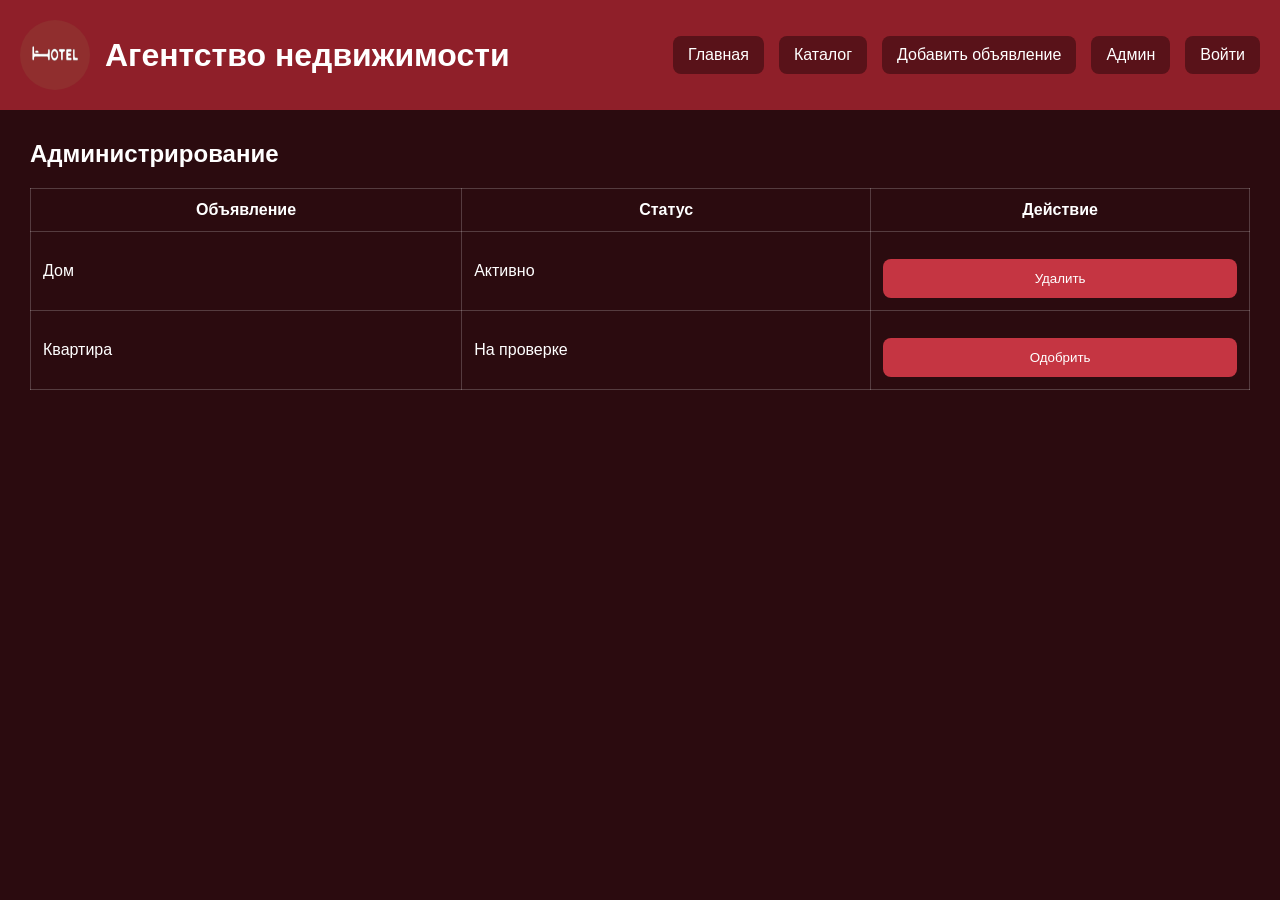
<file: main/admin.html>
<!DOCTYPE html>
<html lang="ru">
<head>
<meta charset="UTF-8">
<meta name="viewport" content="width=device-width, initial-scale=1.0">
<title>Админ панель</title>
<link rel="stylesheet" href="css/style.css">
</head>
<body>


<header class="header">
    <div class="logo-box">
        <img src="images/logo.png" class="logo" alt="Логотип">
        <h1>Агентство недвижимости</h1>
    </div>

    <nav class="nav">
        <a href="index.html">Главная</a>
        <a href="catalog.html">Каталог</a>
        <a href="create.html">Добавить объявление</a>
        <a href="admin.html">Админ</a>
        <a href="auth.html">Войти</a>
    </nav>
</header>


<div class="container">

<h2>Администрирование</h2>

<table class="admin-table">

<tr>
<th>Объявление</th>
<th>Статус</th>
<th>Действие</th>
</tr>

<tr>
<td>Дом</td>
<td>Активно</td>
<td><button>Удалить</button></td>
</tr>

<tr>
<td>Квартира</td>
<td>На проверке</td>
<td><button>Одобрить</button></td>
</tr>

</table>

</div>

</body>
</html>
</file>
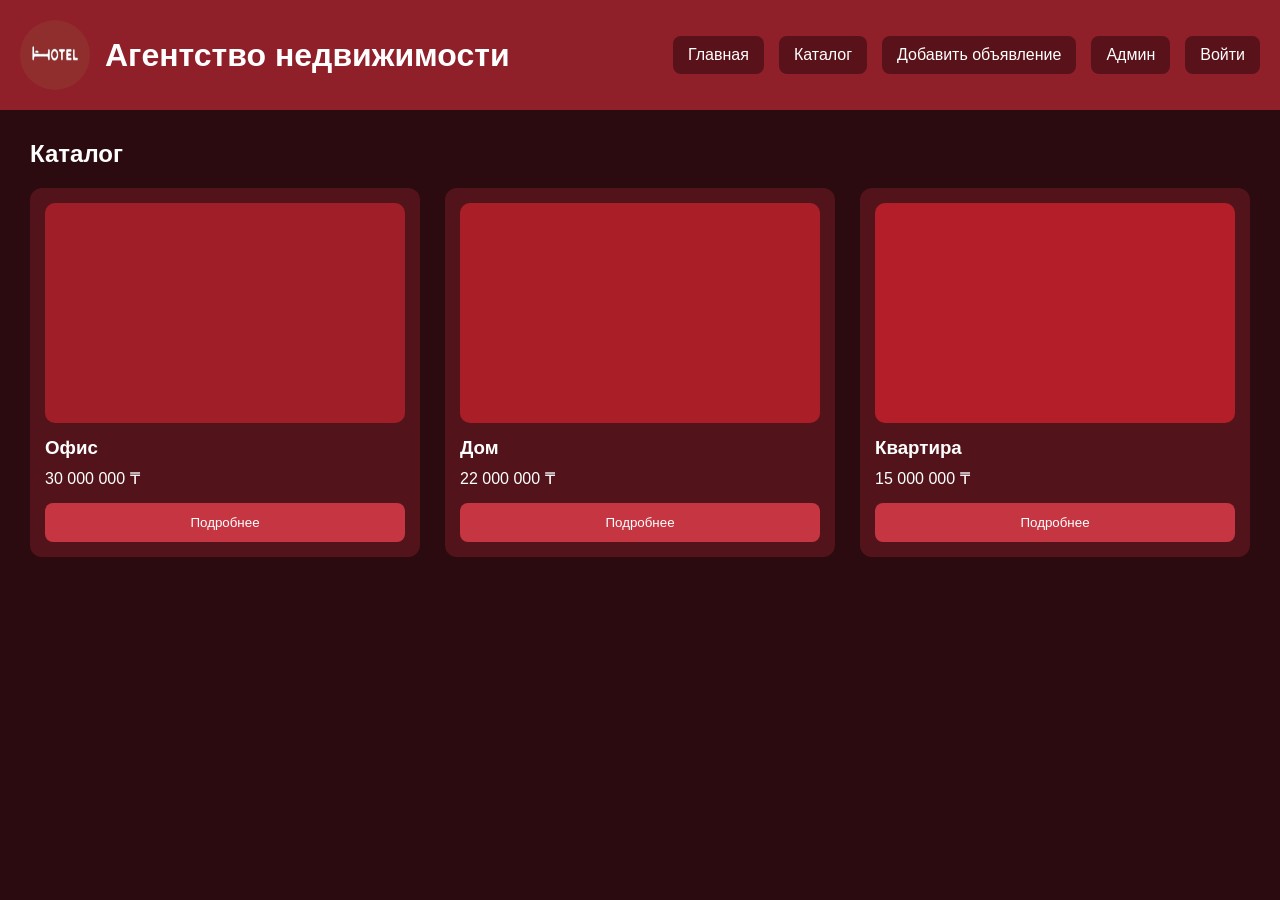
<file: main/catalog.html>
<!DOCTYPE html>
<html lang="ru">
<head>
<meta charset="UTF-8">
<meta name="viewport" content="width=device-width, initial-scale=1.0">
<title>Каталог</title>
<link rel="stylesheet" href="css/style.css">
</head>
<body>


<header class="header">
    <div class="logo-box">
        <img src="images/logo.png" class="logo" alt="Логотип">
        <h1>Агентство недвижимости</h1>
    </div>

    <nav class="nav">
        <a href="index.html">Главная</a>
        <a href="catalog.html">Каталог</a>
        <a href="create.html">Добавить объявление</a>
        <a href="admin.html">Админ</a>
        <a href="auth.html">Войти</a>
    </nav>
</header>


<div class="container">

<h2>Каталог</h2>

<div class="cards">

<div class="card">
<img src="images/home4.jpg">
<h3>Офис</h3>
<p>30 000 000 ₸</p>
<a href="house4.html"><button>Подробнее</button></a>
</div>

<div class="card">
<img src="images/home5.jpg">
<h3>Дом</h3>
<p>22 000 000 ₸</p>
<a href="house5.html"><button>Подробнее</button></a>
</div>

<div class="card">
<img src="images/home6.jpg">
<h3>Квартира</h3>
<p>15 000 000 ₸</p>
<a href="house6.html"><button>Подробнее</button></a>
</div>

</div>

</div>

</body>
</html>
</file>
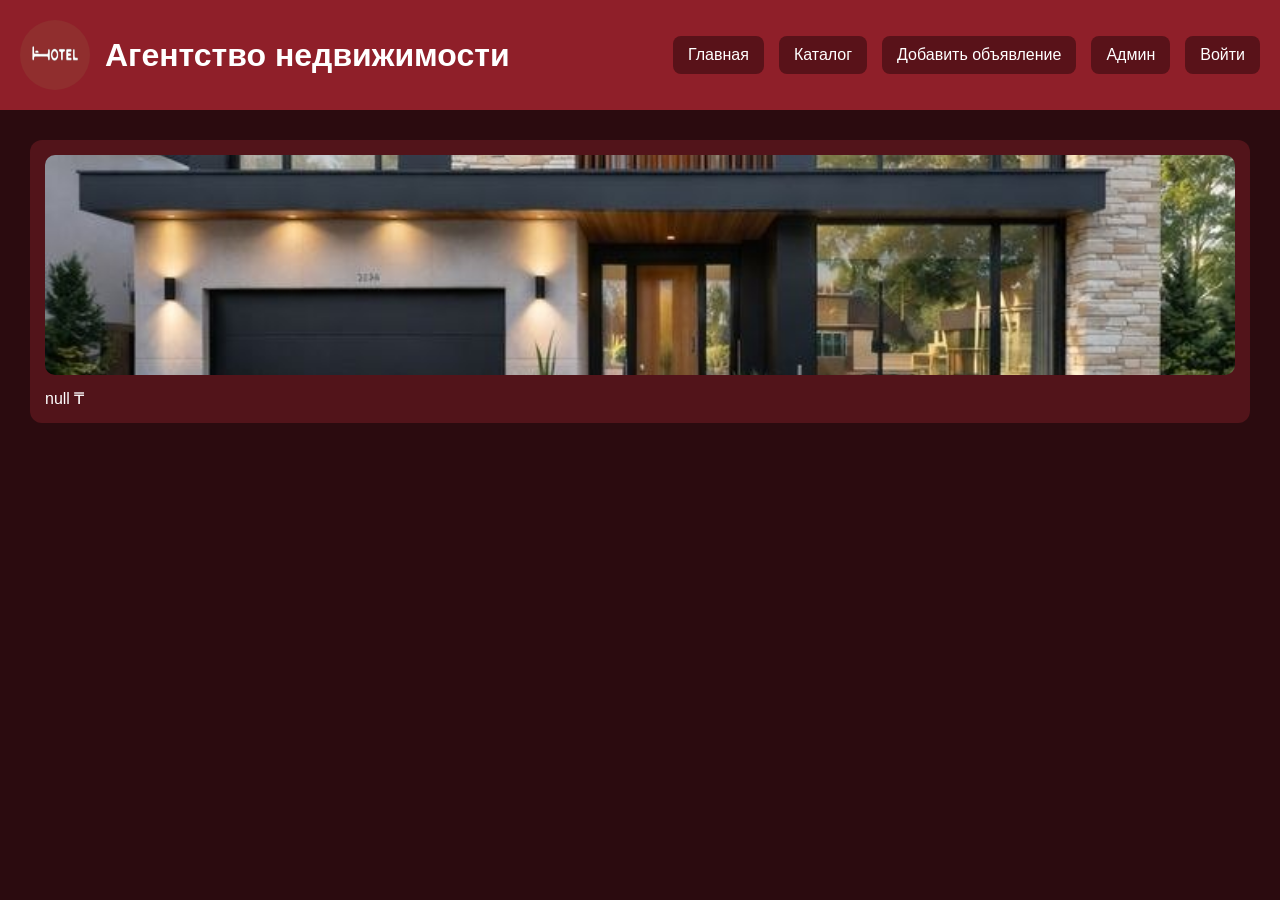
<file: main/created-ad.html>
<!DOCTYPE html>
<html lang="ru">
<head>
<meta charset="UTF-8">
<meta name="viewport" content="width=device-width, initial-scale=1.0">
<title>Объявление</title>
<link rel="stylesheet" href="css/style.css">
</head>
<body>


<header class="header">
    <div class="logo-box">
        <img src="images/logo.png" class="logo" alt="Логотип">
        <h1>Агентство недвижимости</h1>
    </div>

    <nav class="nav">
        <a href="index.html">Главная</a>
        <a href="catalog.html">Каталог</a>
        <a href="create.html">Добавить объявление</a>
        <a href="admin.html">Админ</a>
        <a href="auth.html">Войти</a>
    </nav>
</header>


<div class="container">

<div class="card">

<img src="images/home1.jpg">

<h2 id="title"></h2>

<p id="type"></p>

<p id="price"></p>

</div>

</div>

<script>
document.getElementById('title').textContent = localStorage.getItem('title');
document.getElementById('type').textContent = localStorage.getItem('type');
document.getElementById('price').textContent = localStorage.getItem('price') + ' ₸';
</script>

</body>
</html>
</file>
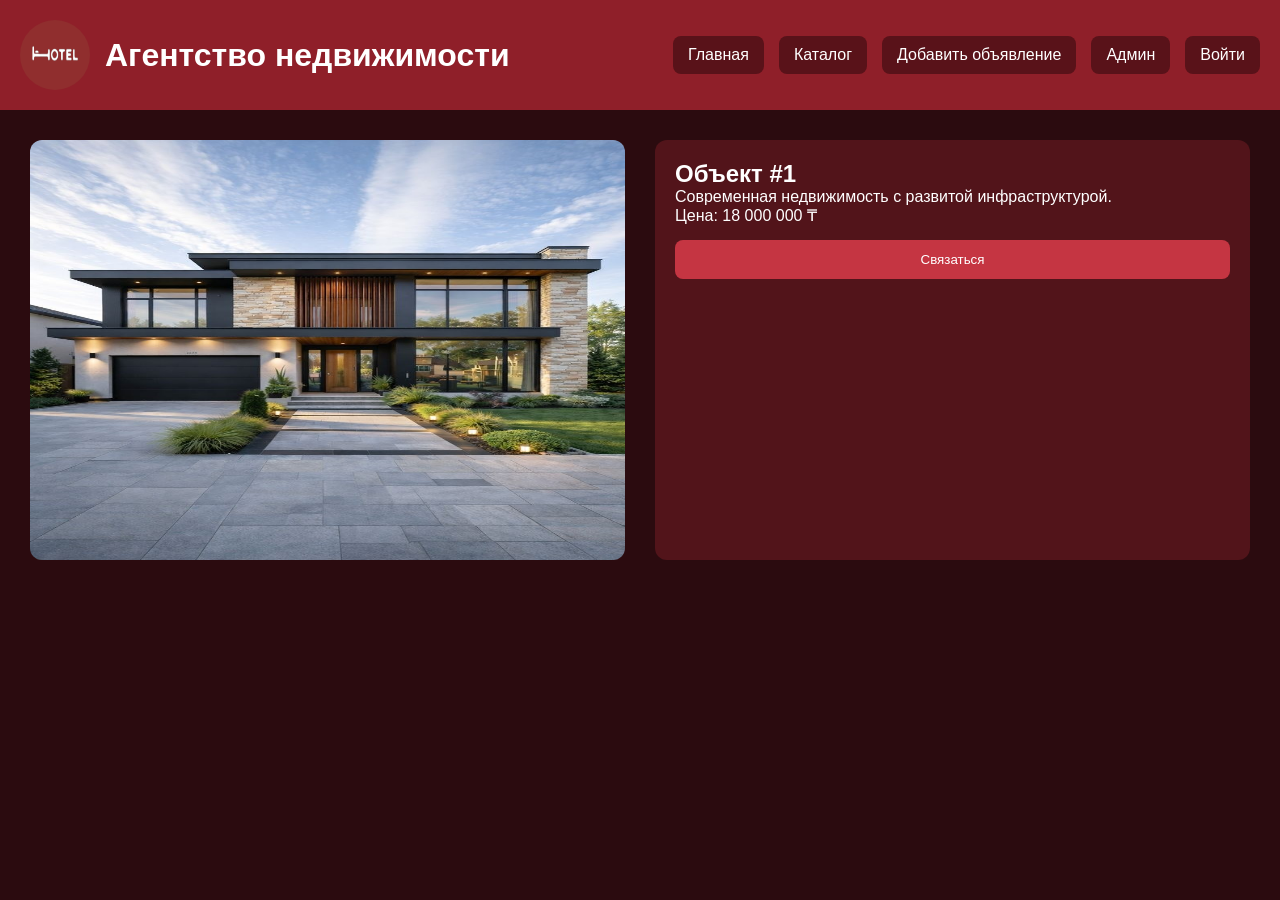
<file: main/house1.html>
<!DOCTYPE html>
<html lang="ru">
<head>
<meta charset="UTF-8">
<meta name="viewport" content="width=device-width, initial-scale=1.0">
<title>Объект 1</title>
<link rel="stylesheet" href="css/style.css">
</head>
<body>


<header class="header">
    <div class="logo-box">
        <img src="images/logo.png" class="logo" alt="Логотип">
        <h1>Агентство недвижимости</h1>
    </div>

    <nav class="nav">
        <a href="index.html">Главная</a>
        <a href="catalog.html">Каталог</a>
        <a href="create.html">Добавить объявление</a>
        <a href="admin.html">Админ</a>
        <a href="auth.html">Войти</a>
    </nav>
</header>


<div class="page">

<img src="images/home1.jpg" class="big-image" alt="Недвижимость">

<div class="info">

<h2>Объект #1</h2>

<p>
Современная недвижимость с развитой инфраструктурой.
</p>

<p>
Цена: 18 000 000 ₸
</p>

<button>Связаться</button>

</div>

</div>

</body>
</html>
</file>
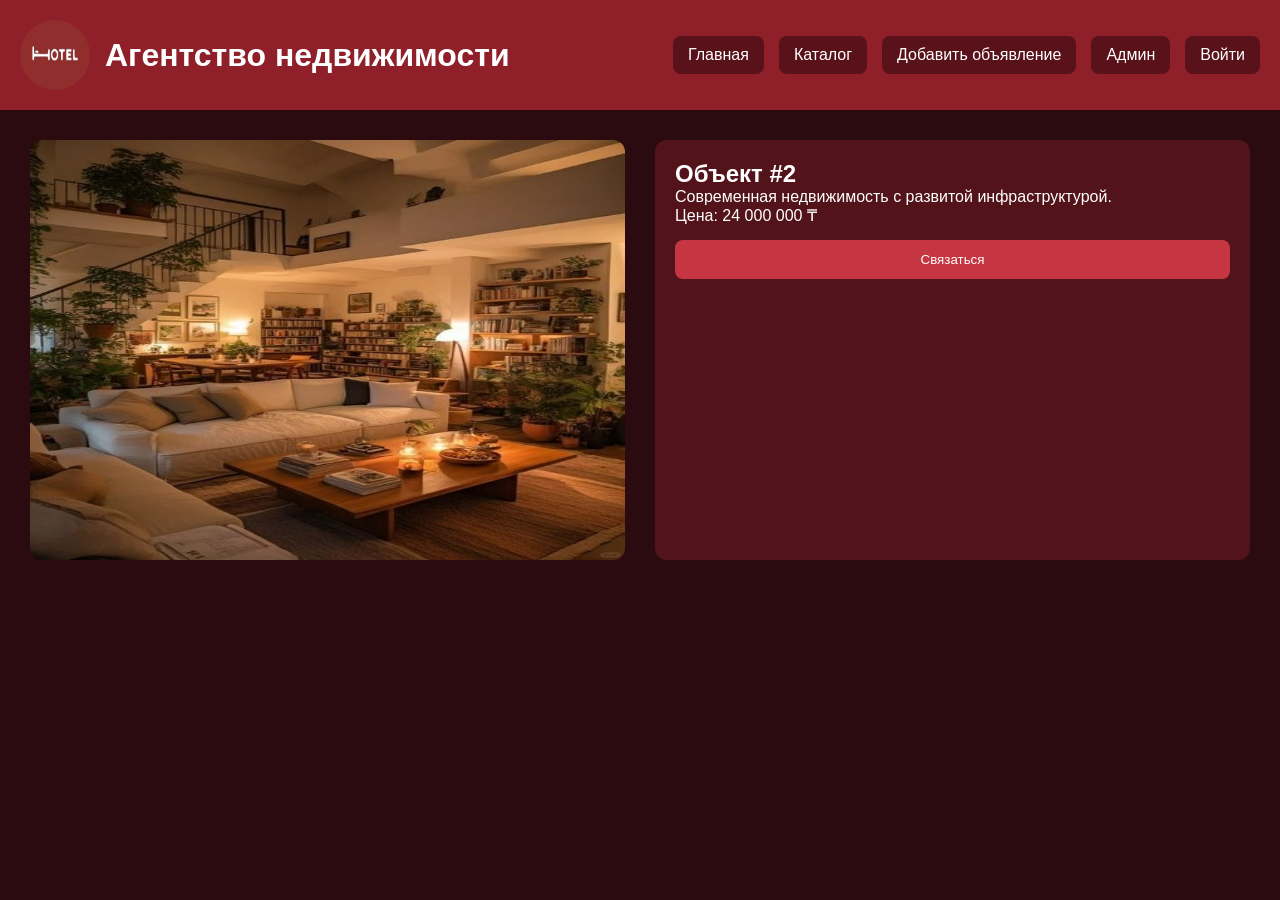
<file: main/house2.html>
<!DOCTYPE html>
<html lang="ru">
<head>
<meta charset="UTF-8">
<meta name="viewport" content="width=device-width, initial-scale=1.0">
<title>Объект 2</title>
<link rel="stylesheet" href="css/style.css">
</head>
<body>


<header class="header">
    <div class="logo-box">
        <img src="images/logo.png" class="logo" alt="Логотип">
        <h1>Агентство недвижимости</h1>
    </div>

    <nav class="nav">
        <a href="index.html">Главная</a>
        <a href="catalog.html">Каталог</a>
        <a href="create.html">Добавить объявление</a>
        <a href="admin.html">Админ</a>
        <a href="auth.html">Войти</a>
    </nav>
</header>


<div class="page">

<img src="images/home2.jpg" class="big-image" alt="Недвижимость">

<div class="info">

<h2>Объект #2</h2>

<p>
Современная недвижимость с развитой инфраструктурой.
</p>

<p>
Цена: 24 000 000 ₸
</p>

<button>Связаться</button>

</div>

</div>

</body>
</html>
</file>
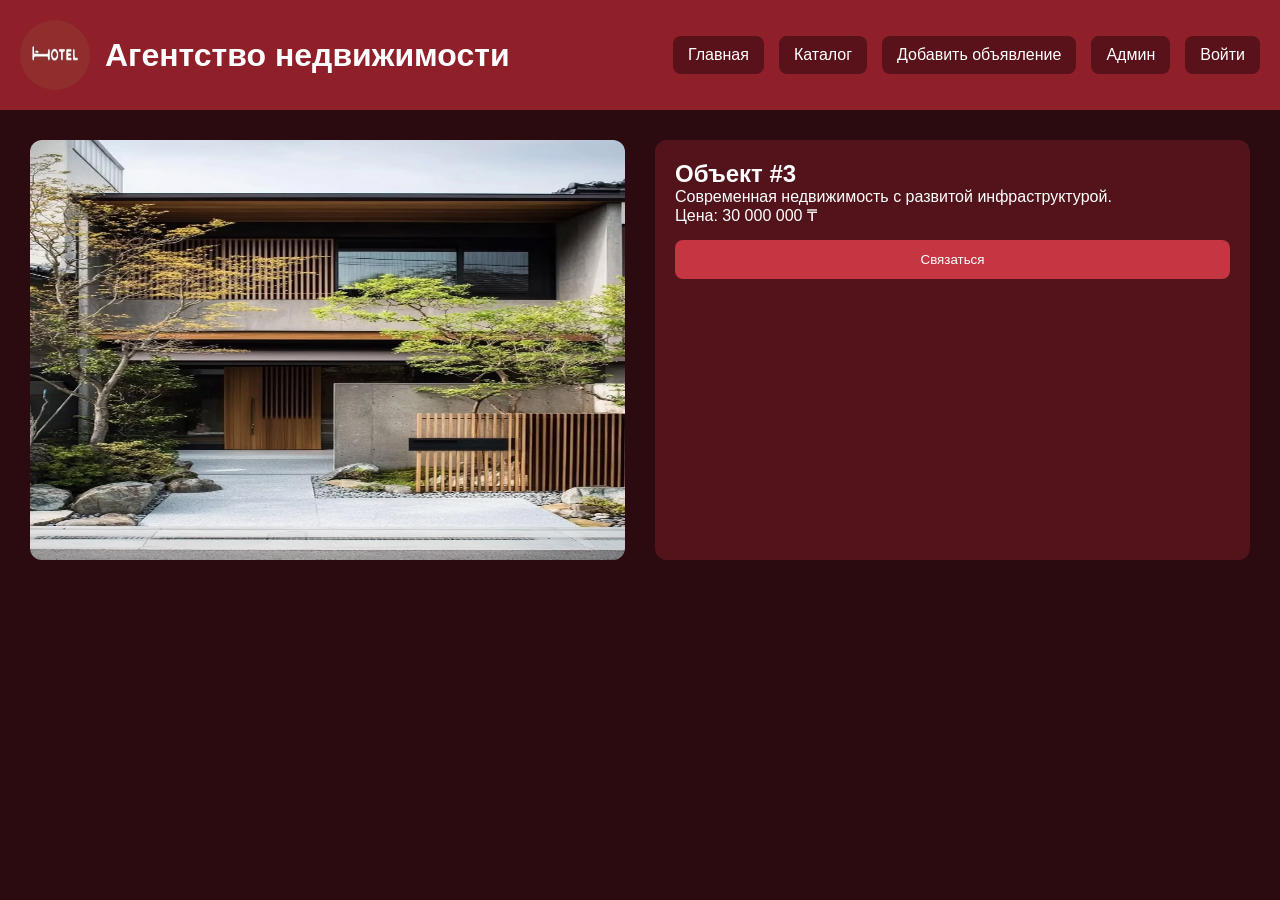
<file: main/house3.html>
<!DOCTYPE html>
<html lang="ru">
<head>
<meta charset="UTF-8">
<meta name="viewport" content="width=device-width, initial-scale=1.0">
<title>Объект 3</title>
<link rel="stylesheet" href="css/style.css">
</head>
<body>


<header class="header">
    <div class="logo-box">
        <img src="images/logo.png" class="logo" alt="Логотип">
        <h1>Агентство недвижимости</h1>
    </div>

    <nav class="nav">
        <a href="index.html">Главная</a>
        <a href="catalog.html">Каталог</a>
        <a href="create.html">Добавить объявление</a>
        <a href="admin.html">Админ</a>
        <a href="auth.html">Войти</a>
    </nav>
</header>


<div class="page">

<img src="images/home3.jpg" class="big-image" alt="Недвижимость">

<div class="info">

<h2>Объект #3</h2>

<p>
Современная недвижимость с развитой инфраструктурой.
</p>

<p>
Цена: 30 000 000 ₸
</p>

<button>Связаться</button>

</div>

</div>

</body>
</html>
</file>
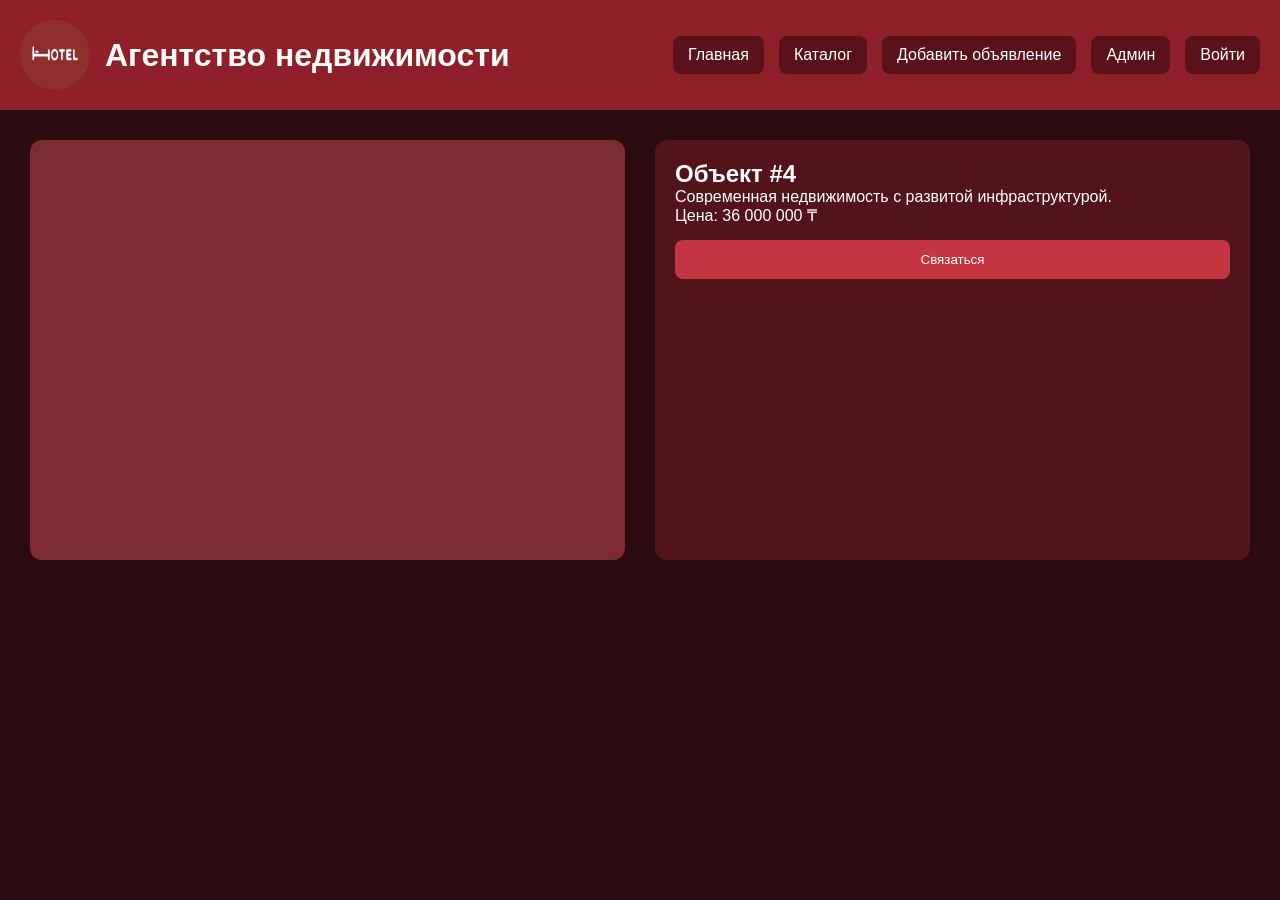
<file: main/house4.html>
<!DOCTYPE html>
<html lang="ru">
<head>
<meta charset="UTF-8">
<meta name="viewport" content="width=device-width, initial-scale=1.0">
<title>Объект 4</title>
<link rel="stylesheet" href="css/style.css">
</head>
<body>


<header class="header">
    <div class="logo-box">
        <img src="images/logo.png" class="logo" alt="Логотип">
        <h1>Агентство недвижимости</h1>
    </div>

    <nav class="nav">
        <a href="index.html">Главная</a>
        <a href="catalog.html">Каталог</a>
        <a href="create.html">Добавить объявление</a>
        <a href="admin.html">Админ</a>
        <a href="auth.html">Войти</a>
    </nav>
</header>


<div class="page">

<div class="big-image"></div>

<div class="info">

<h2>Объект #4</h2>

<p>
Современная недвижимость с развитой инфраструктурой.
</p>

<p>
Цена: 36 000 000 ₸
</p>

<button>Связаться</button>

</div>

</div>

</body>
</html>
</file>
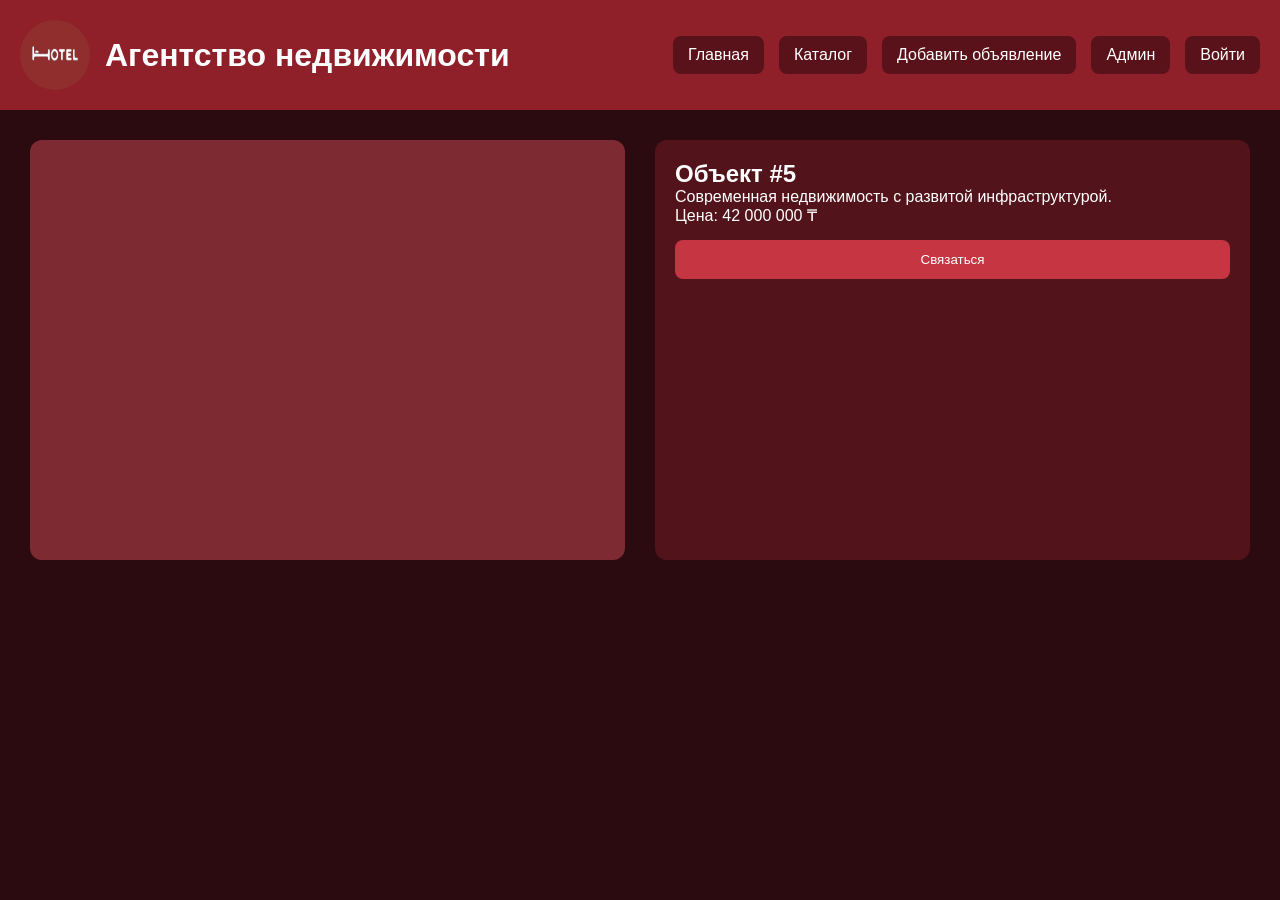
<file: main/house5.html>
<!DOCTYPE html>
<html lang="ru">
<head>
<meta charset="UTF-8">
<meta name="viewport" content="width=device-width, initial-scale=1.0">
<title>Объект 5</title>
<link rel="stylesheet" href="css/style.css">
</head>
<body>


<header class="header">
    <div class="logo-box">
        <img src="images/logo.png" class="logo" alt="Логотип">
        <h1>Агентство недвижимости</h1>
    </div>

    <nav class="nav">
        <a href="index.html">Главная</a>
        <a href="catalog.html">Каталог</a>
        <a href="create.html">Добавить объявление</a>
        <a href="admin.html">Админ</a>
        <a href="auth.html">Войти</a>
    </nav>
</header>


<div class="page">

<div class="big-image"></div>

<div class="info">

<h2>Объект #5</h2>

<p>
Современная недвижимость с развитой инфраструктурой.
</p>

<p>
Цена: 42 000 000 ₸
</p>

<button>Связаться</button>

</div>

</div>

</body>
</html>
</file>
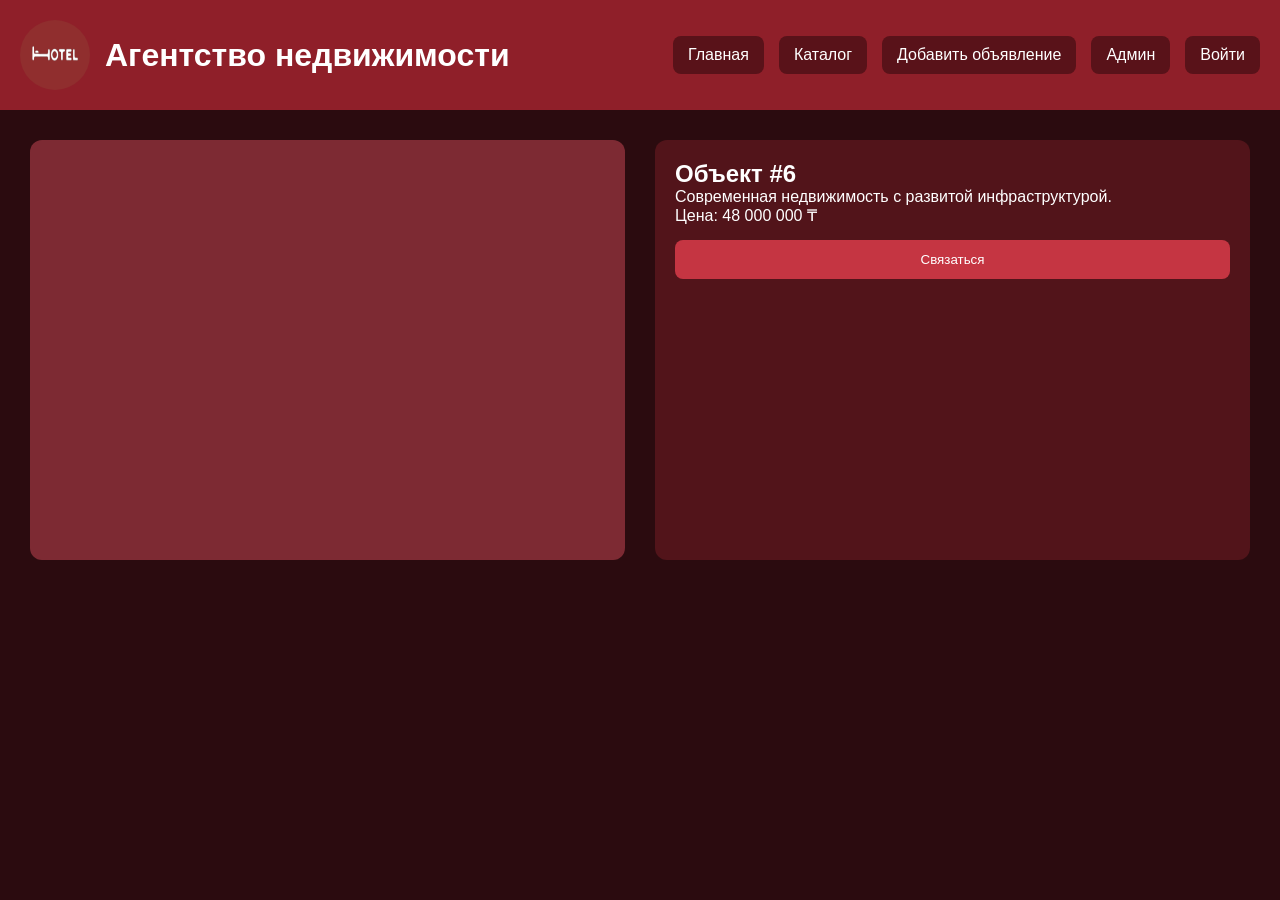
<file: main/house6.html>
<!DOCTYPE html>
<html lang="ru">
<head>
<meta charset="UTF-8">
<meta name="viewport" content="width=device-width, initial-scale=1.0">
<title>Объект 6</title>
<link rel="stylesheet" href="css/style.css">
</head>
<body>


<header class="header">
    <div class="logo-box">
        <img src="images/logo.png" class="logo" alt="Логотип">
        <h1>Агентство недвижимости</h1>
    </div>

    <nav class="nav">
        <a href="index.html">Главная</a>
        <a href="catalog.html">Каталог</a>
        <a href="create.html">Добавить объявление</a>
        <a href="admin.html">Админ</a>
        <a href="auth.html">Войти</a>
    </nav>
</header>


<div class="page">

<div class="big-image"></div>

<div class="info">

<h2>Объект #6</h2>

<p>
Современная недвижимость с развитой инфраструктурой.
</p>

<p>
Цена: 48 000 000 ₸
</p>

<button>Связаться</button>

</div>

</div>

</body>
</html>
</file>
<file: main/css/style.css>
*{
    margin:0;
    padding:0;
    box-sizing:border-box;
}

body{
    background:#2b0b0f;
    color:white;
    font-family:Arial,sans-serif;
    transition:0.4s;
}

.header{
    background:#8f1f29;
    padding:20px;
    display:flex;
    justify-content:space-between;
    align-items:center;
    flex-wrap:wrap;
    gap:20px;
}

.logo-box{
    display:flex;
    align-items:center;
    gap:15px;
}

.logo{
    width:70px;
    height:70px;
    border-radius:50%;
    background:#c53542;
}

.nav{
    display:flex;
    gap:15px;
    flex-wrap:wrap;
}

.nav a{
    color:white;
    text-decoration:none;
    background:#591219;
    padding:10px 15px;
    border-radius:8px;
    transition:0.3s;
}

.nav a:hover{
    background:#d03b48;
    transform:scale(1.05);
}

.container{
    padding:30px;
}

.cards{
    display:grid;
    grid-template-columns:repeat(3,1fr);
    gap:25px;
    margin-top:20px;
}

.card{
    background:#52141a;
    border-radius:12px;
    padding:15px;
    transition:0.4s;
}

.card:hover{
    transform:translateY(-8px);
}

.card img{
    width:100%;
    height:220px;
    object-fit:cover;
    border-radius:10px;
}

.card h3,
.card p{
    margin-top:10px;
}

button{
    width:100%;
    padding:12px;
    margin-top:15px;
    border:none;
    border-radius:8px;
    background:#c53542;
    color:white;
    cursor:pointer;
    transition:0.3s;
}

button:hover{
    background:#ff5364;
    transform:scale(1.03);
}

.form-block{
    max-width:500px;
    margin:40px auto;
    background:#52141a;
    padding:30px;
    border-radius:15px;
}

.form-block input,
.form-block textarea,
.form-block select{
    width:100%;
    margin-top:15px;
    padding:12px;
    border:none;
    border-radius:8px;
}

.page{
    padding:30px;
    display:grid;
    grid-template-columns:1fr 1fr;
    gap:30px;
}

.big-image{
    width:100%;
    height:420px;
    border-radius:12px;
    background:#7d2a33;
}

.info{
    background:#52141a;
    padding:20px;
    border-radius:12px;
}

.admin-table{
    width:100%;
    border-collapse:collapse;
    margin-top:20px;
}

.admin-table td, .admin-table th{
    border:1px solid #ffffff33;
    padding:12px;
}

@media(max-width:900px){
    .cards{
        grid-template-columns:repeat(2,1fr);
    }

    .page{
        grid-template-columns:1fr;
    }
}

@media(max-width:600px){
    .cards{
        grid-template-columns:1fr;
    }

    .nav{
        flex-direction:column;
    }
}
</file>
